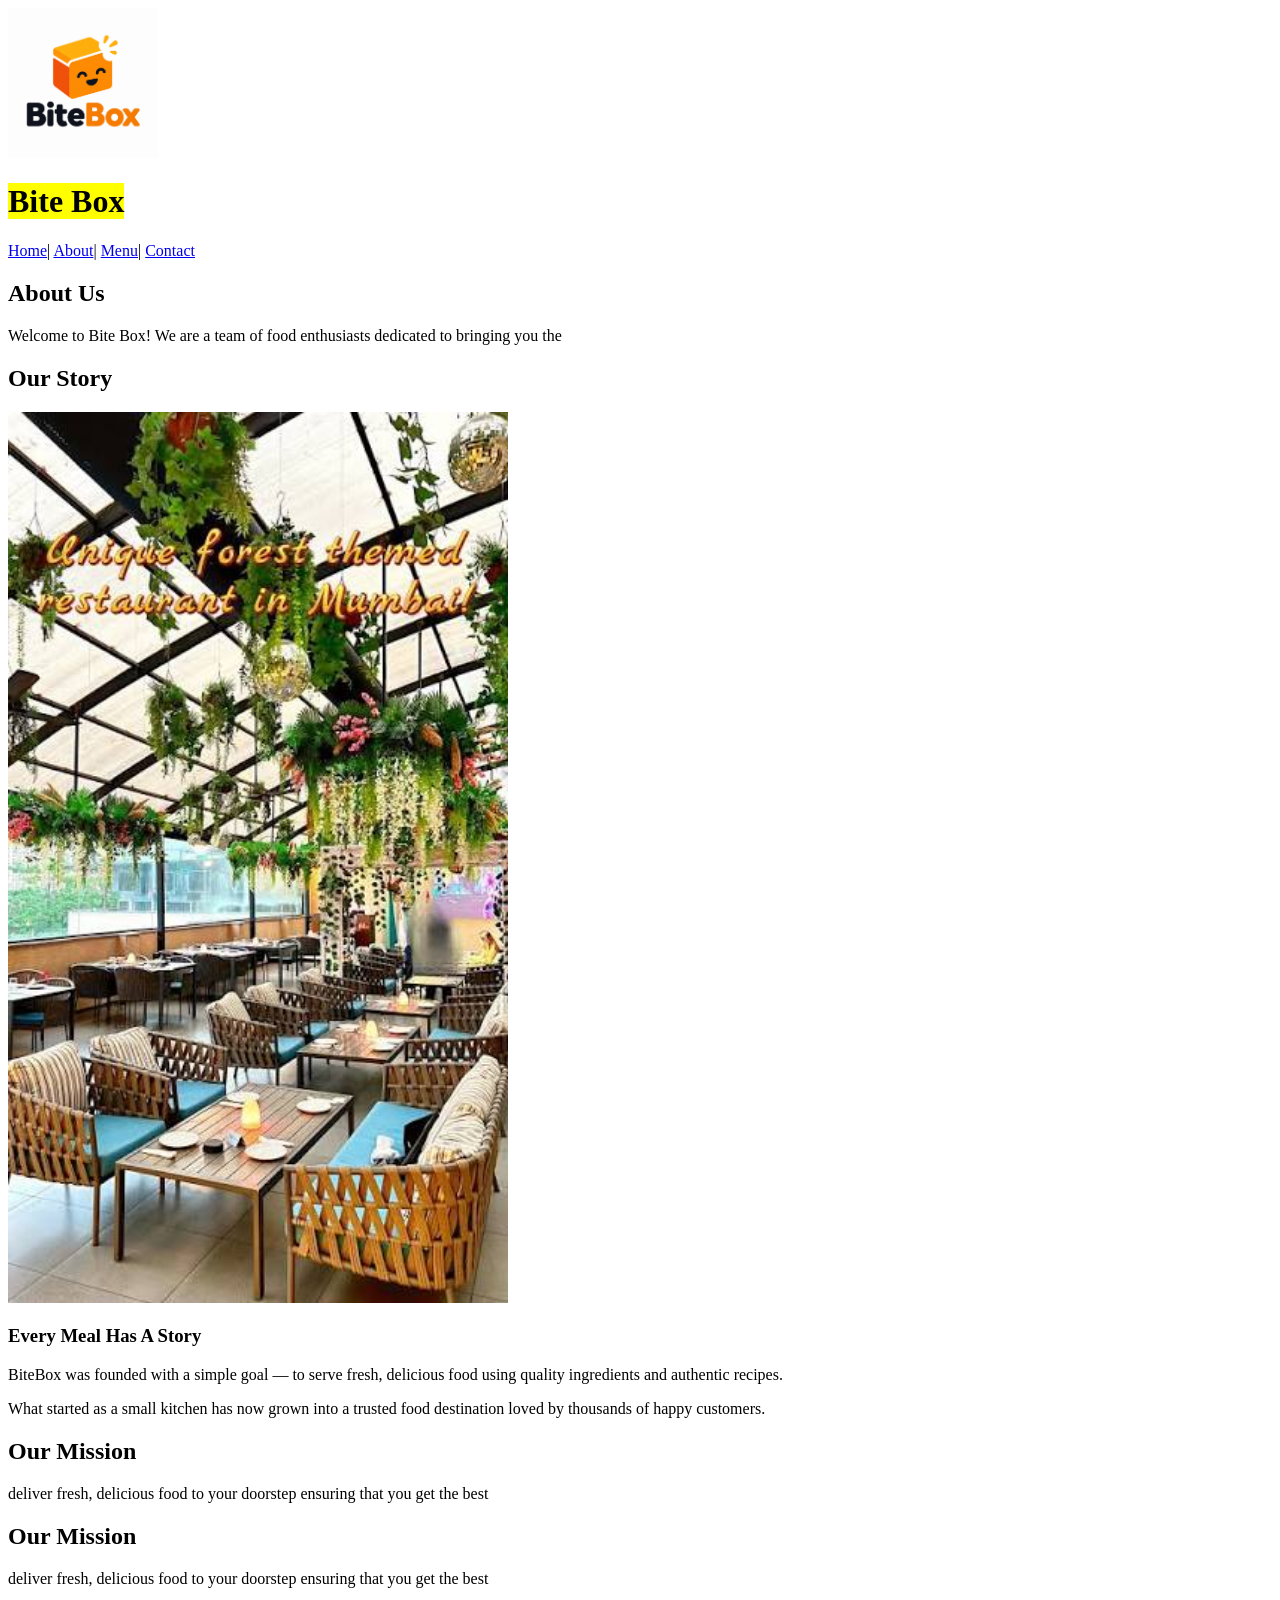
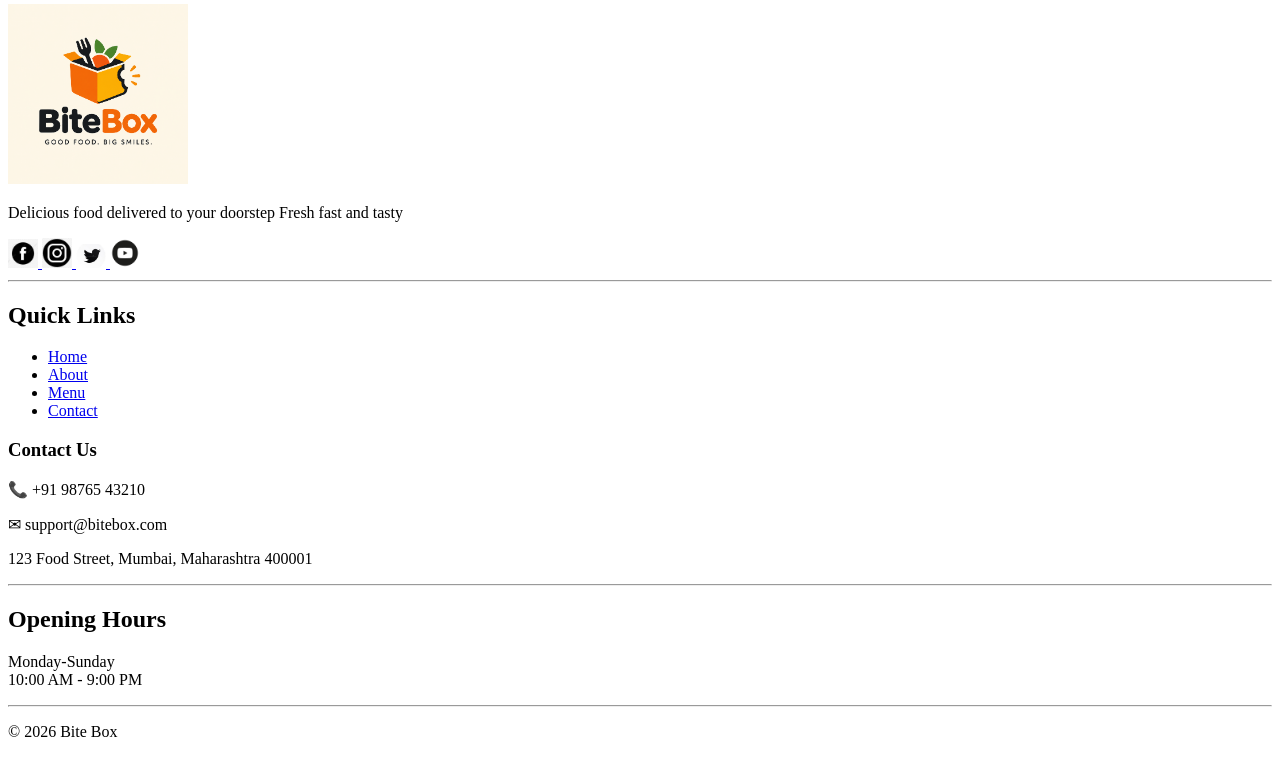
<file: About.html>
<!DOCTYPE html>
<html lang="en">
<head>
    <meta charset="UTF-8">
    <meta name="viewport" content="width=device-width, initial-scale=1.0">
    <title>Document</title>
</head>
<body>
    
<!--Bite Boc project-->

<header>

    <img src="Assests/images/logobitebox.png" alt="BiteBox Logo" width="150">  
    <h1><mark>Bite Box</mark></h1>


<!--creating links-->
  <nav>
    <a href="index.html">Home</a>|
    <a href="About.html">About</a>|
    <a href="Menu.html">Menu</a>|
    <a href="Contact.html">Contact</a>
  </nav>
</header>

<!--header end-->

<section id="about-hero">
    <h2>About Us</h2>
    <p>Welcome to Bite Box! We are a team of food enthusiasts dedicated to bringing you the</p>
</section>

<section id="story">
    <h2>Our Story</h2>
    <div>
      <img src="Assests/images/restaurant.jpg" alt="Restaurant" width="500">
      <h3>Every Meal Has A Story</h3>
      <p> BiteBox was founded with a simple goal —
          to serve fresh, delicious food using quality
          ingredients and authentic recipes.
      </p>

      <p> What started as a small kitchen has now
          grown into a trusted food destination loved
          by thousands of happy customers.
      </p>
      </div>
</section>

<!--adding mission and vision-->

<section id="mission-vision">
  
  <article>
      <h2>Our Mission</h2>
      <p>deliver fresh, delicious food to your doorstep ensuring that you get the best</p>
  </article>

  <article>
      <h2>Our Mission</h2>
      <p>deliver fresh, delicious food to your doorstep ensuring that you get the best</p>
  </article>
  

</section>

<!--footer start-->
<!--adding footer-->

<section ="footer">
        <img src="Assests/images/biteboxfreshfood.png" alt="BiteBox logo" width="180">
        <p>Delicious food delivered to your doorstep
          Fresh fast and tasty
        </p>

        <a href="#">
          <img src="Assests/images/facebook.jpg" alt="Facebook Image" width="30">
        </a>

        <a href="#">
          <img src="Assests/images/instagram.jpg" alt="Instagram Image" width="30">
        </a>

        <a href="#">
          <img src="Assests/images/twitter.jpg" alt="Twitter Image" width="30">
        </a>

        <a href="#">
          <img src="Assests/images/youtube.jpg" alt="Youtube Image" width="30">
        </a>
    </section>

    <hr>

    <section>
      <h2>Quick Links</h2>
      <ul>
      <li><a href="index.html">Home</a></li>
      <li><a href="About.html">About</a></li>
      <li><a href="Menu.html">Menu</a></li>
      <li><a href="Contact.html">Contact</a></li>
      </ul>
    </section>

    <section>
      <h3>Contact Us</h3>
      <p> &#128222; +91 98765 43210</p>
      <p> &#9993;  support@bitebox.com</p>
      <p>123 Food Street, Mumbai, Maharashtra 400001</p>
    </section>

    <!--adding contact information-->  

    <!-- <section>
      <hr>
      <h2>Contact Information</h2>
      <p>
        <strong>Phone:</strong> 123-456-7890
        <br>
        <strong>Email:</strong> info@bitebox.com
        <br>
        <strong>Address:</strong> 123 Main Street, City, State 12345
      </p>
    </section> -->


    <!--Customer Notice-->

    <!-- <aside>
      <hr>
      <p>
        <mark>Free Home Delivery Available for orders over 499</mark>
      </p>
      <p>
        Delivery Service are available from 10:00 AM to 9:00 PM
      </p>
    </aside> -->


    <section>
      <hr>
      <h2>Opening Hours</h2>
      <p>
          Monday-Sunday
          <br>
          10:00 AM - 9:00 PM
      </p>
    </section>
  </main> 

    <footer>
      <hr>
      <p>
        <p>&copy; 2026 Bite Box</p>
      </p>
    </footer>
</body>
</html>
</file>
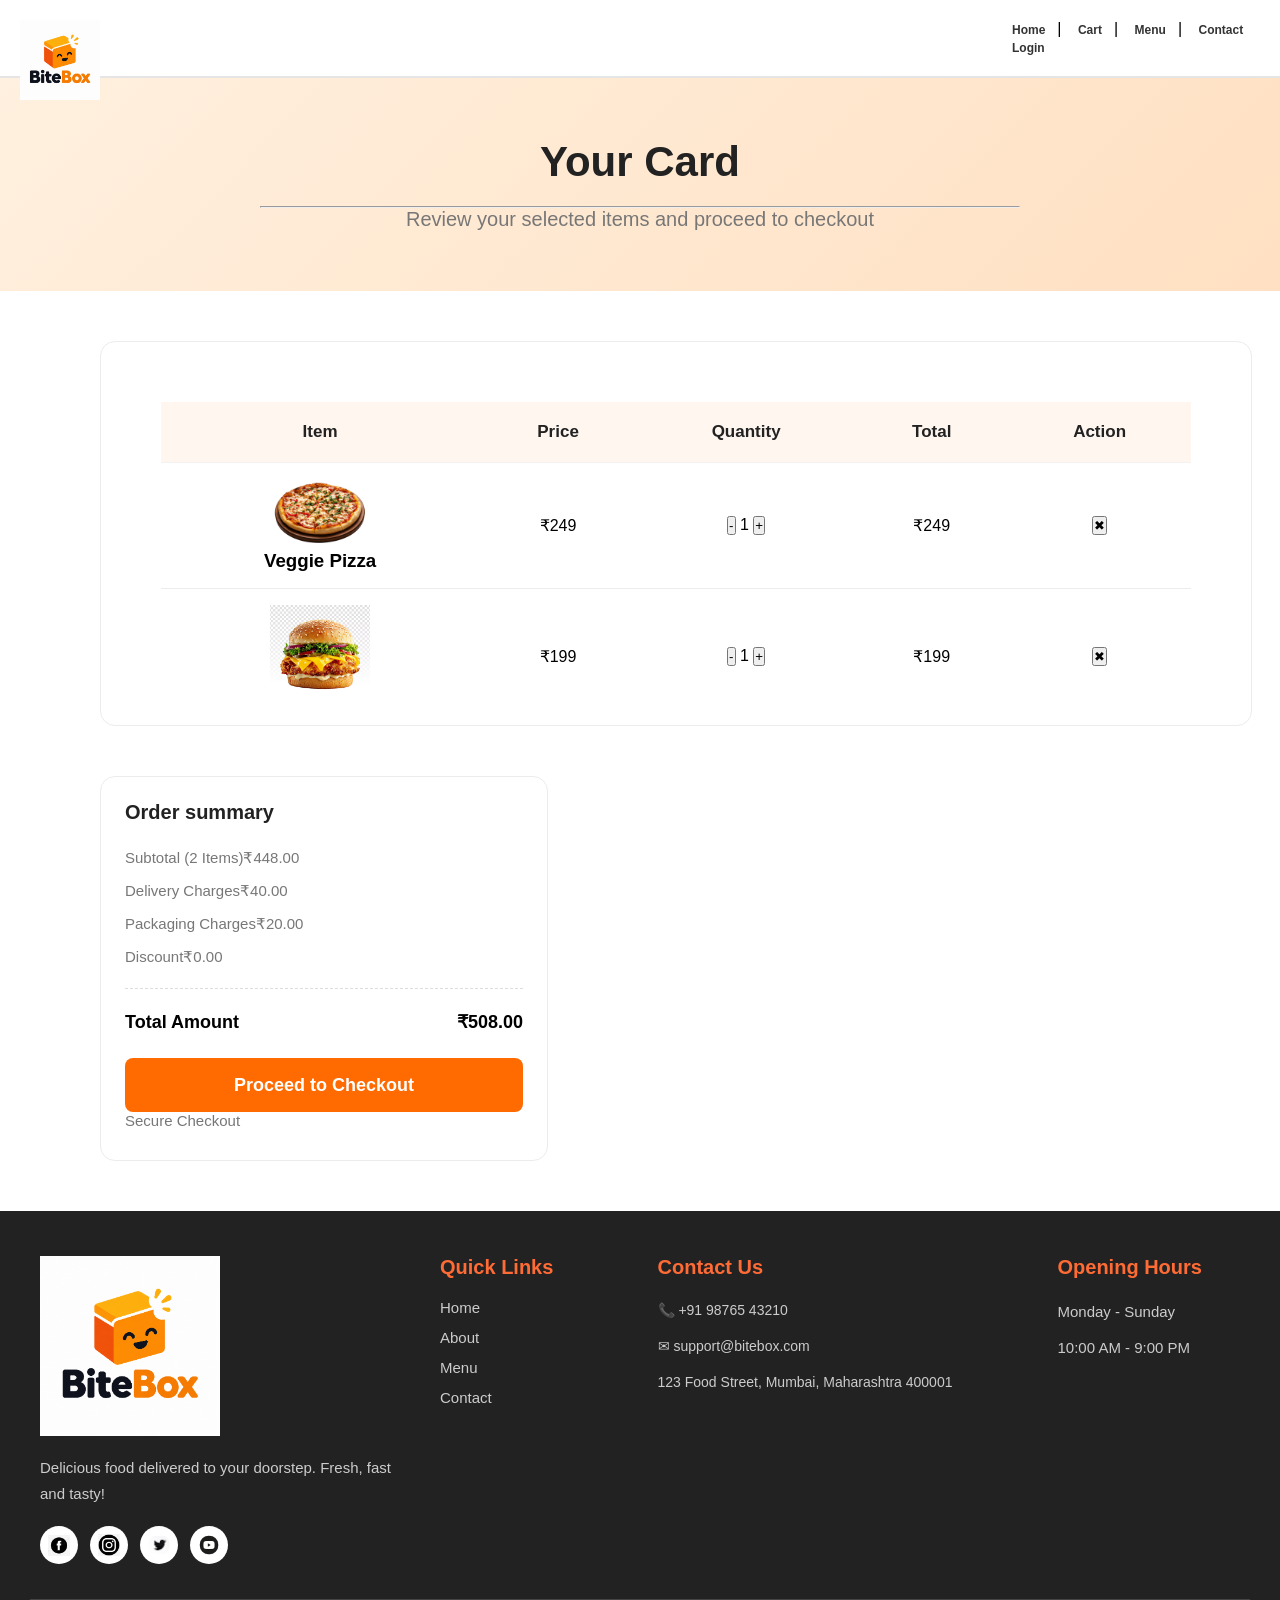
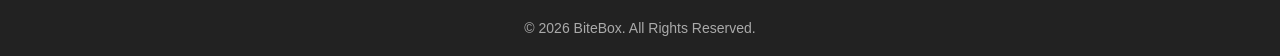
<file: Cart.html>
<!DOCTYPE html>
<html lang="en">
<head>
    <meta charset="UTF-8">
    <meta name="viewport" content="width=device-width, initial-scale=1.0">
    <title>Document</title>
    <link rel="stylesheet" href="Css/style.css">
    <script src="Js/script.js" defer></script>
</head>
<body>
    
<!-- Bite Box Project-->
<header>

    <img src="Assests/images/logobitebox.png" alt="BiteBox Logo" width="150" class="logo">  
    <!-- <h1><mark>Bite Box</mark></h1> -->


<!--creating links-->
  <nav>
    <a href="index.html">Home</a>|
    <a href="Cart.html">Cart</a>|
    <a href="Menu.html">Menu</a>|
    <a href="Contact.html">Contact</a>
    <a href="login.html">Login</a>
  </nav>
</header>

<!--header end-->


<!--hero card section-->

<section id="card-hero">
    <div class="hero-content">
        <h2>Your Card</h2>
        <hr>
        <p>Review your selected items and proceed to checkout</p>
        
        <!-- <p>Update quantities, remove items and confirm your order</p> -->
    
</section>

<!--creating card-->

<section id="shopping-cart">
    <table>
        <thead>
            <tr>
                <th>Item</th>
                <th>Price</th>
                <th>Quantity</th>
                <th>Total</th>
                <th>Action</th>
            </tr>
        </thead>
        <tbody>

            <!--Item 1-->

            <tr>
                
                <td>
                    <img src="Assests/images/pizza.png" alt="Veggie Pizza" width="100">
                    <h3>Veggie Pizza</h3>
                </td>
                <td>&#8377;249</td>
                <td class="quantity-box">
                    <button type="button" aria-label="Decrease Veggie Pizza quantity">-</button>
                    <span>1</span>
                    <button>+</button>
                </td>
                <td>&#8377;249</td>
                <td>
                    <button type="button" aria-label="Remove Veggie Pizza">&#10006;</button>
                    
                </td>
               
            </tr>

             <!--Item 2-->
            
            <tr>
                
                <td>
                    <img src="Assests/images/burger.avif" alt="Burger" width="100">
                </td>
                <td>&#8377;199</td>
                <td class="quantity-box">
                    <button type="button" aria-label="Decrease Burger quantity">-</button>
                    <span>1</span>
                    <button type="button" aria-label="Increase Burger quantity">+</button>
                </td>
                <td>&#8377;199</td>
                <td>
                    <button type="button" aria-label="Remove Burger">&#10006;</button>
                </td>
                
            </tr>
        </tbody>
    </table>
</section>

<!--creating order summary-->

<section id="order-summary">
    <h2>Order summary</h2>
    <p><span>Subtotal (2 Items)</span><span id="subtotal-amount">&#8377;0.00</span></p>

    <p><span>Delivery Charges</span><span id="delivery-amount">&#8377;0.00</span></p>

    <p><span>Packaging Charges</span><span id="packaging-amount">&#8377;0.00</span></p>
    <p><span>Discount</span><span id="discount-amount">&#8377;0.00</span></p>

    <hr>
    <h3><span>Total Amount</span><span id="total-amount">&#8377;0.00</span></h3>

    <button type="button">Proceed to Checkout</button>

    <p>Secure Checkout</p>

</section>

<!--footer start-->
<!--adding footer-->

    <footer class="footer">
    <div class="footer-container">

        <!-- About BiteBox -->
        <section class="footer-about">
            <img src="Assests/images/logobitebox.png" alt="BiteBox Logo" width="180">

            <p>
                Delicious food delivered to your doorstep.
                Fresh, fast and tasty!
            </p>

            <div class="social-icons">
                <a href="#" aria-label="Facebook">
                    <img src="Assests/images/facebook.jpg" alt="Facebook">
                </a>
                <a href="#" aria-label="Instagram">
                    <img src="Assests/images/instagram.jpg" alt="Instagram">
                </a>
                <a href="#" aria-label="Twitter">
                    <img src="Assests/images/twitter.jpg" alt="Twitter">
                </a>
                <a href="#" aria-label="YouTube">
                    <img src="Assests/images/youtube.jpg" alt="YouTube">
                </a>
            </div>
        </section>

        <!-- Quick Links -->
        <section class="footer-links">
            <h3>Quick Links</h3>
            <ul>
                <li><a href="index.html">Home</a></li>
                <li><a href="About.html">About</a></li>
                <li><a href="Menu.html">Menu</a></li>
                <li><a href="Contact.html">Contact</a></li>
            </ul>
        </section>

        <!-- Contact Information -->
        <section class="footer-contact">
            <h3>Contact Us</h3>
            <p>&#128222; +91 98765 43210</p>
            <p>✉ support@bitebox.com</p>
            <p>123 Food Street, Mumbai, Maharashtra 400001</p>
        </section>

        <!-- Opening Hours -->
        <section class="footer-hours">
            <h3>Opening Hours</h3>
            <p>Monday - Sunday</p>
            <p>10:00 AM - 9:00 PM</p>
        </section>

    </div>

    <!-- Copyright -->
    <div class="footer-bottom">
        <p>&copy; 2026 BiteBox. All Rights Reserved.</p>
    </div>
</footer>
</body>
</html>
</file>
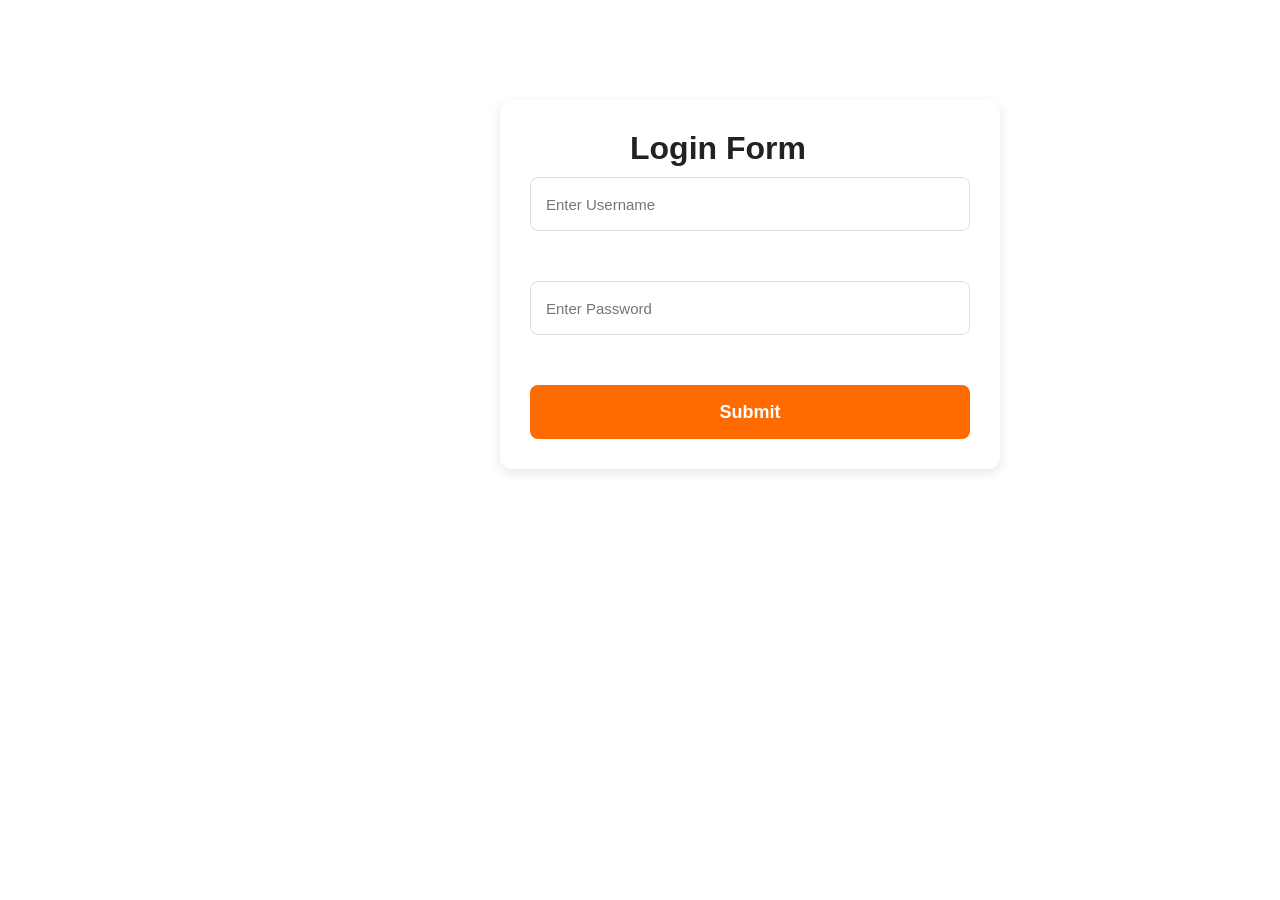
<file: login.html>
<!DOCTYPE html>
<html lang="en">
<head>
    <meta charset="UTF-8">
    <meta name="viewport" content="width=device-width, initial-scale=1.0">
    <title>Document</title>
    <link rel="stylesheet" href="Css/style.css">
</head>
<body>
    

    <div class="Login-form">
     
        <h2>Login Form</h2>
     
        
        <form action="#">

            
            <input type="text" id="name" placeholder="Enter Username">

            
            <input type="password" id="password" placeholder="Enter Password">

            <button type="submit" value="submit">Submit</button>

        </form>
    </div>

</body>
</html>
</file>
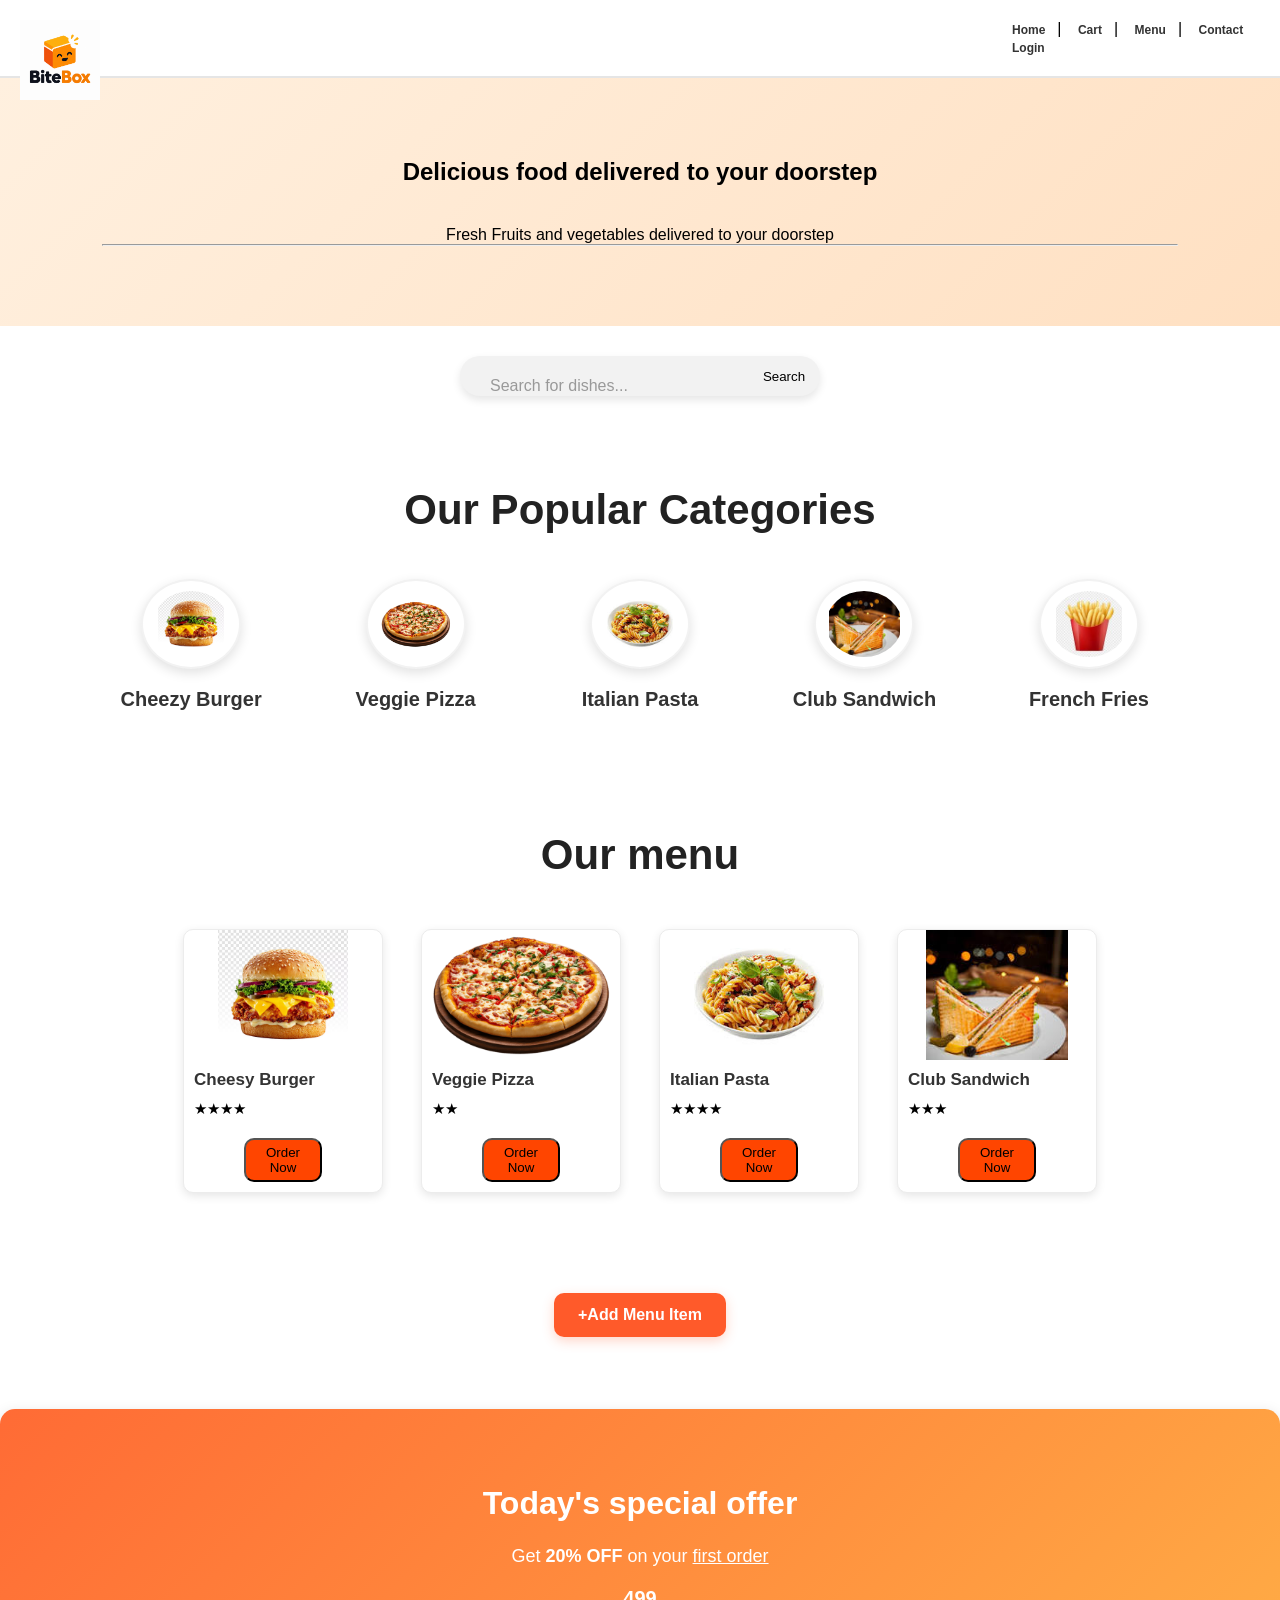
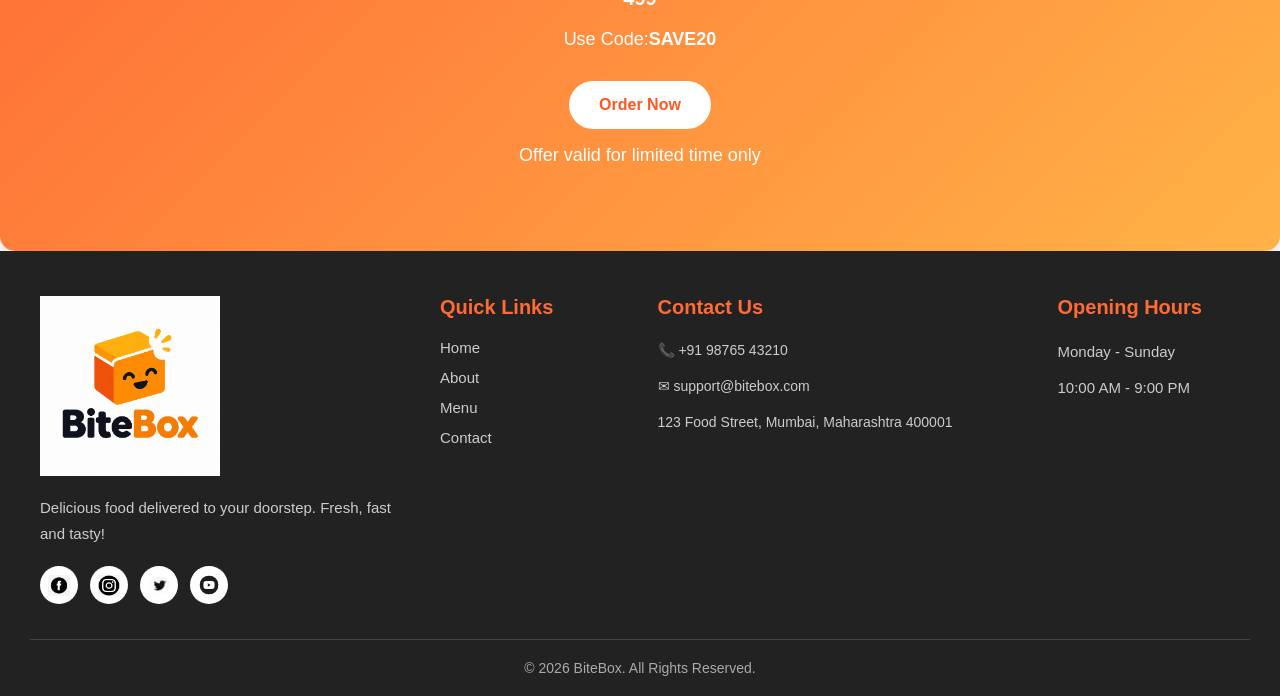
<file: Menu.html>
<!DOCTYPE html>
<html lang="en">
<head>
    <meta charset="UTF-8">
    <meta name="viewport" content="width=device-width, initial-scale=1.0">
    <title>Document</title>
    <link rel="stylesheet" href="Css/style.css">
    <script src="Js/script.js" defer></script>
</head>
<body>
    
<!--Bite Box project-->

<header>

    <img src="Assests/images/logobitebox.png" alt="BiteBox Logo" width="150" class="logo">  
    <!-- <h1><mark>Bite Box</mark></h1> -->


<!--creating links-->
  <nav>
    <a href="index.html">Home</a>|
    <a href="Cart.html">Cart</a>|
    <a href="Menu.html">Menu</a>|
    <a href="Contact.html">Contact</a>
    <a href="login.html">Login</a>
  </nav>
</header>

<!--header end-->

<!--main start-->
<section id="menu-hero">
    <h1>Delicious food delivered to your doorstep</h1>
    
    <p>Fresh Fruits and vegetables delivered to your doorstep</p>
    <hr>
</section>

<!--adding search button-->

<form class="menu-search" id="menu-search-form" role="search">
<input type="search" id="menu-search" placeholder="Search for dishes...">
    <button type="submit" id="search-button">Search</button>
</form>


<!--ending search button-->

<!--creating category section-->

<section id="categories">


  <h2>Our Popular Categories </h2>

  <article>
  <img src="Assests/images/burger.avif" alt="burger" width="250" height="180">
  <h3>Cheezy Burger</h3>
    <!-- <p>Juice grilled burger with cheese</p> -->
  </article>

  <article>
  <img src="Assests/images/pizza.png" alt="pizza" width="250" height="180">
  <h3>Veggie Pizza</h3>
    <!-- <p>Freshly baked pizza with a variety of vegetables</p> -->
  </article>

  <article>
  <img src="Assests/images/pasta.jpg" alt="pasta" width="250" height="180">
  <h3>Italian Pasta</h3>
    <!-- <p>Classic Italian pasta with rich tomato sauce</p> -->
  </article>

  <article>
  <img src="Assests/images/sandwich.jpg" alt="sandwich" width="250" height="180">
  <h3>Club Sandwich</h3>
    <!-- <p>Delicious sandwich with layers of meat, cheese and vegetables</p> -->
  </article>

  <article>
  <img src="Assests/images/fries.jpg" alt="fries" width="250" height="180">
  <h3>French Fries</h3>
    <!-- <p>Crispy and crispy French Fries</p> -->
  </article>

</section>

<!--section for our menus-->

<section id="menu-items">
    <h2>Our menu</h2>
    <div>

      <article>
          <img src="Assests/images/burger.avif" alt="burger" width="200" height="180">
          <h3>Cheesy Burger</h3>
          <p><span>&#9733;&#9733;&#9733;&#9733;</span></p>
          <button>Order Now</button>
      </article>

      <article>
          <img src="Assests/images/pizza.png" alt="pizza" width="200" height="180">
          <h3>Veggie Pizza</h3>
          <p><span>&#9733;&#9733;</span></p>
          <button>Order Now</button>
      </article>

      <article>
          <img src="Assests/images/pasta.jpg" alt="pasta" width="200" height="180">
          <h3>Italian Pasta</h3>
          <p><span>&#9733;&#9733;&#9733;&#9733;</span></p>
          <button>Order Now</button>
      </article>

      <article>
          <img src="Assests/images/sandwich.jpg" alt="sandwich" width="200" height="180">
          <h3>Club Sandwich</h3>
          <p><span>&#9733;&#9733;&#9733;</span></p>
          <button>Order Now</button>
      </article>


    </div>
</section>

<button id="add-menu-btn" type="button">
    +Add Menu Item
</button>

<div id="menu-container">
    <!-- existing hard coded menu cards -->
</div>

<div id="menu-modal">
    <form id="menu-form">
        <h2 id="modal-title">Add Menu Item</h2>

        <input id="menu-name" placeholder="Name" required>
        <input id="menu-price" type="number" placeholder="Price" required>
        <input id="menu-category" placeholder="Category" required>
        <input id="menu-rating" placeholder="Rating" required>
        <input id="menu-reviews" type="number" placeholder="Reviews" required>
        <input id="menu-image" placeholder="Image URL" required>

        <button type="submit">Save</button>
        <button type="button" id="cancel-menu-form">Cancel</button>
    </form>
</div>


<!--offer start-->

<!--today's special offer-->

<section id="offer">
      <div class="offer-content">
      
      <h2>Today's special offer</h2>
      <p>Get <b>20% OFF </b> on your <u>first order</u></p>
      <strong>499</strong>
      <p>Use Code:<strong>SAVE20</strong></p>
      <a href="Menu.html">Order Now</a>
      <p>Offer valid for limited time only</p>

      <!--<div class="offer-image">
        <img src="Assests/images/pizzadiscount.jpg" alt="Special Offer Pizza" 
        width="420" height="420">

      </div>-->

        <!--<p>Offer valid till 31<sup>st</sup>December</p>

        <p>Our beverage include H<sub>2</sub>O Fresh juice and soft drinks</p>-->

      </div>
    </section>

<!--footer start-->
<!--adding footer-->

    <footer class="footer">
    <div class="footer-container">

        <!-- About BiteBox -->
        <section class="footer-about">
            <img src="Assests/images/logobitebox.png" alt="BiteBox Logo" width="180">

            <p>
                Delicious food delivered to your doorstep.
                Fresh, fast and tasty!
            </p>

            <div class="social-icons">
                <a href="#" aria-label="Facebook">
                    <img src="Assests/images/facebook.jpg" alt="Facebook">
                </a>
                <a href="#" aria-label="Instagram">
                    <img src="Assests/images/instagram.jpg" alt="Instagram">
                </a>
                <a href="#" aria-label="Twitter">
                    <img src="Assests/images/twitter.jpg" alt="Twitter">
                </a>
                <a href="#" aria-label="YouTube">
                    <img src="Assests/images/youtube.jpg" alt="YouTube">
                </a>
            </div>
        </section>

        <!-- Quick Links -->
        <section class="footer-links">
            <h3>Quick Links</h3>
            <ul>
                <li><a href="index.html">Home</a></li>
                <li><a href="About.html">About</a></li>
                <li><a href="Menu.html">Menu</a></li>
                <li><a href="Contact.html">Contact</a></li>
            </ul>
        </section>

        <!-- Contact Information -->
        <section class="footer-contact">
            <h3>Contact Us</h3>
            <p>&#128222; +91 98765 43210</p>
            <p>✉ support@bitebox.com</p>
            <p>123 Food Street, Mumbai, Maharashtra 400001</p>
        </section>

        <!-- Opening Hours -->
        <section class="footer-hours">
            <h3>Opening Hours</h3>
            <p>Monday - Sunday</p>
            <p>10:00 AM - 9:00 PM</p>
        </section>

    </div>

    <!-- Copyright -->
    <div class="footer-bottom">
        <p>&copy; 2026 BiteBox. All Rights Reserved.</p>
    </div>
</footer>
</body>
</html>
</file>
<file: Css/style.css>
*
{
    margin: 0;
    padding: 0;
    box-sizing: border-box;
    font-family: Arial, Helvetica, sans-serif;
}

header{
    background-color: #ffffff;
    padding: 20px;
    border-bottom: 2px solid #e5e5e5;
}

.logo{
    width: 80px;
    /* height: 50px; */
    margin-right: 900px;
    float: left;
}

nav a{
    justify-content: space-between;
    text-decoration: none;
    color: #333333;
    font-size: 12px;
    font-weight: 600;
    margin: 0 12px;
}

nav a:hover{
    color: #1565c0;
    text-decoration: underline;
}

#home-hero{
    background-image: url("../Assests/images/banner.jpg");
    background-size: 100% 100%;
    background-repeat: no-repeat;
    background-position: center;
    height: 430px;
    padding: 55px 80px;
}

#home-hero h1{
    color: white;
    font-family: "Montserrat",sans-serif;
    font-size: 25px;
    font-weight: 500px;
    line-height: 58px;
    width: 650px;
    margin-bottom: 20px;
}

#home-hero h1 span{
    color: red;
    
}

#home-hero p{
    color: white;
    font-family: "Montserrat",sans-serif;
    font-size: 17px;
    font-weight: 400px;
    line-height: 20px;
    width: 650px;
    margin-bottom: 20px;

}

.hero-button{
    margin-top: 35px;
}

.hero-button a{
    display: inline-block;
    color: white;
    min-width: 180px;
    padding: 15px 30px;
    text-align: center;
    text-decoration: none;
    font-size: 18px;
    font-weight: 400;
    border-radius: 6px;
}

.menu-btn{
    background-color: maroon;
    color: white;
    margin-right: 10px;
    border: 1px solid rgb(214, 60, 13);

}

.order-btn{
    background-color: maroon;
    color: white;
    border: 1px solid rgb(214, 60, 13);
}

.menu-btn:hover{
    background-color: rgb(188, 49, 49);
}

.order-btn:hover{
    background-color: rgb(188, 49, 49);
}

#features{
    padding: 50px 8%;
    text-align: center;
    background-color: #fff8f0;
}

#features h2{
    color: #e65100;
    font-size: 32px;
    margin-bottom: 35px;
}

.feature-card{
    display: inline-block;
    vertical-align: top;
    width: 200px;
    min-height: 250px;
    margin: 12px;
    padding: 20px;
    background-color: white;
    border-radius: 12px;
    box-shadow: 0 4px 12px rgba(0, 0, 0, 0.1);
}

.feature-card img{
    width: 80px;
    height: 80px;
    object-fit: cover;
    border-radius: 80%;
}

.feature-card h3{
    color: #333;
    font-size: 18px;
}

.feature-card p{
    color: #666;
    font-size: 10px;
    line-height: 1.6;
}

.feature-card:hover{
    box-shadow: 0 4px 12px rgba(0, 0, 0, 0.3);
    transform: translateY(-4px);
}

#popular-dishes{
    padding: 70px 8%;
    text-align: center;
    background-color: #fffaf5;
    font-family: Arial, sans-serif;
    overflow-x: auto;
    white-space: nowrap;
}

#popular-dishes article{
    display: inline-block;
    vertical-align: top;
    width: 200px;
    min-height: 250px;
    margin: 12px;
    padding: 20px;
    background-color: white;
    border-radius: 12px;
    box-shadow: 0 4px 12px rgba(0, 0, 0, 0.1);
    white-space: normal;
}

#popular-dishes article h3{
    color: #333333;
    font-size: 18px;
    margin: 18px 10px;
}

#popular-dishes article p{
    color: #666666;
    font-size: 14px;
    line-height: 1.7;
    margin: 10px;
}

#offer{
    background: linear-gradient(135deg, #ff6b35, #ffb347);
    padding: 70px 8%;
    text-align: center;
    color: white;
    font-size: 20px;
    font-weight: 500;
    line-height: 1.5;
    border-radius: 15px;
    box-shadow: 0 5px 15px rgba(0, 0, 0, 0.15);
}

#offer-content{
    color: white;
}

.offer-content h2{
    font-size: 32px;
    margin-bottom: 15px;
    font-weight: bold;
}

.offer-content p{
    font-size: 18px;
    margin: 12px 0;
    line-height: 1.6;
}

.offer-content a{
    display: inline-block;
    background-color: #ffffff;
    color: #ff5722;
    text-decoration: none;
    padding: 12px 30px;
    margin-top: 15px;
    border-radius: 25px;
    font-size: 16px;
    font-weight: bold;
    transition: 0.3s ease;
}

.offer-content a:hover{
    background-color: #ff5722;
    color: #ffffff;
}

#review{
    background-color: #ffffff;
    padding: 30px 13px;
    display: flex;
    column-gap: 20px;
    justify-content: center;
}

#review h2{
    color: #e65100;
    font-size: 32px;
    margin-bottom: 35px;
}

#review article{
    display: inline-block;
    text-align: center;
    width: 200px;
    min-height: 250px;
    margin: 12px;
    padding: 20px;
    background-color: white;
    border-radius: 12px;
    box-shadow: 0 4px 12px rgba(0, 0, 0, 0.1);
    white-space: normal;
}

#review h2{
    width:100%;
    text-align:center;
    font-size:42px;
    font-weight:700;
    color:#222222;
    margin-bottom:30px;
    position:relative;
}

#review h2::after{
    content:"";
    display:block;
    width:70px;
    height:3px;
    background:#ff6b00;
    margin:10px auto 0;
}

/* Review Card */

#review article{
    width:330px;
    background:#ffffff;
    padding:22px 20px 18px;
    border-radius:12px;
    box-shadow:0 3px 12px rgba(0,0,0,0.12);
    position:relative;
}

/* Quote Icon */

#review article::before{
    content:"❝";
    position:absolute;
    top:-14px;
    left:18px;
    font-size:42px;
    color:#ff3b30;
    background:#ffffff;
    line-height:1;
    padding:0 4px;
}

/* Review Text */

#review article>p{
    font-size:15px;
    color:#444444;

    line-height:22px;
    margin:0 0 14px;
}

/* Customer Section */

#review .customer{
    display:flex;
    align-items:center;
}

/* Customer Image */

#review .customer img{
    width:46px;
    height:46px;
    border-radius:50%;
    object-fit:cover;
    margin-right:10px;
}

/* Customer Name */

#review .customer h3{
    font-size:17px;
    font-weight:700;
    color:#222222;
    margin:0 0 4px
}

/*menu-items section*/

#menu-hero{
    padding: 80px 8%;
    background: linear-gradient(135deg, #fff0df, #ffe0c2);
    text-align: center;

}

#menu-hero p {
    margin-top: 40px;
}

#categories{
    background-color: #ffffff;
    padding: 60px 30px;
    text-align: center;
    overflow-x: auto;
    white-space: nowrap;
}

#categories h2{
    font-size: 42px;
    font-weight: 700;
    color: #222222;
    margin-bottom: 45px;
}

#categories article{
    text-align: center;
    display: inline-block;
    vertical-align: top;
    width: 18%;
    min-width: 220px;
    margin-top: 0 1%;
    white-space: normal;
}

#categories article img{
    width: 100px;
    height: 90px;
    padding: 10px;
    background: #ffffff;
    border: 2px solid #f2f2f2;
    border-radius: 50%;
    object-fit: contain;
    box-shadow: 0 4px 12px rgba(0, 0, 0, 0.12);
    margin-bottom: 15px;

}

#categories article h3{
    font-size: 20px;
    font-weight: 600;
    color: #333333;
}

#categories article img:hover{
    box-shadow: 0 8px rgba(0, 0, 0, 0.18);
}

#menu-items{
    background: #ffffff;
    padding: 60px 25px;
    text-align: center;
}

#menu-items h2{
    font-size: 42px;
    font-weight: 700;
    color: #222222;
    margin-bottom: 40px;
}

#menu-items > div{
    display: flex;
    justify-content: center;
    flex-wrap: wrap;
    gap: 18px;
}

#menu-items article{
    width: 200px;
    background: #ffffff;
    border: 1px solid #ececec;
    border-radius: 10px;
    overflow: hidden;
    box-shadow: 0 3px 10px rgba(0, 0, 0, 0.10);
    text-align: left;
    position: relative;
    margin: 10px;
}

#menu-items article img{
    width: 100%;
    height: 130px;
    object-fit: contain;
    display: block;
}

#menu-items article h3{
    font-size: 17px;
    font-weight: 600;
    color: #333333;
    margin: 10px;
}

#menu-items article p{
    font-size: 15px;
    margin: 10px;
}

#menu-items article button{
    background-color: orangered;
    margin: 10px 60px;
    padding: 5px;
    border-radius: 10px;
}

#menu-items article button:hover{
    background-color: #ffffff;
}

/*********start cart page formatting**********/

#card-hero{
    padding: 60px 25px;
    text-align: center;
    background: linear-gradient(135deg, #fff0df, #ffe0c2);
}

#card-hero h2{
    font-size: 42px;
    font-weight: 700;
    color: #222222;
    margin-bottom: 20px;
}

#card-hero p{
    font-size: 20px;
    font-weight: 400;
}

#shopping-cart{
    /* padding: 60px; */
    width: 90%;
    background: #ffffff;
    border: 1px solid #ececec;
    border-radius: 15px;
    padding: 60px;
    height: 385px;
    margin-left: 100px;
    margin-top: 50px;
    margin-bottom: 50px;

}

#shopping-cart table{
    width: 100%;
    border-collapse: collapse;
}

#shopping-cart thead{
    background: #fff6ef;
}

#shopping-cart th{
    padding: 20px 15px;
    font-size: 17px;
    font-weight: 600;
    color: #222;
    border-bottom: 1px solid #f2f2f2;
    text-align: center;
}

#shopping-cart td{
    padding: 16px;
    border-top: 1px solid #ececec;
    vertical-align: middle;
    text-align: center;
}

.cart-item{
    display: flex;
    align-items: center;
    gap: 16px;
}

.cart-item img{
    width: 100px;
    height: 90px;
    object-fit: cover;
    border-radius: 10px;
}

.cart-item h3{

    font-size: 17px;
    font-weight: 600;
    color: #333333;
    margin-bottom: 5px;
}

.cart-item p{
    font-size: 15px;
    color: #777777;
    margin-bottom: 5px;
}

#order-summary{
    width: 35%;
    background: #ffffff;
    border: 1px solid #ececec;
    border-radius: 15px;
    padding: 24px;
    height: 385px;
    margin-left: 100px;
    margin-top: 20px;
    margin-bottom: 50px;
}

#order-summary h2{
    font-size: 20px;
    margin-bottom: 25px;
    color: #222;
}

#order-summary p{
    font-size: 15px;
    color: #777777;
    margin-bottom: 15px;
    display: flex;
}

#order-summary hr{
    margin: 22px 0;
    border: none;
    border-top: 1px dashed #ddd;
}

#order-summary h3{
    display: flex;
    justify-content: space-between;
    align-items: center;
    font-size: 18px;
    margin-bottom: 25px;
}

#order-summary button{
    width: 100%;
    height: 54px;

    display: flex;
    justify-content: center;
    align-items: center;

    border: none;
    border-radius: 8px;

    background: #ff6b00;
    color: #ffffff;

    font-size: 18px;
    font-weight: 600;
    font-family: 'Poppins', sans-serif;

    cursor: pointer;
}

#contact-hero{
    padding: 72px 8%;
    background: linear-gradient(135deg, #fff0df, #ffe0c2);
    text-align: center;
}

.hero-content{
    max-width: 760px;
    margin: 0 auto;
}

.hero-content h2{
    font-size: 42px;
    font-weight: 700;
    color: #222222;
    margin-bottom: 20px;
}

.hero-content p{
    font-size: 20px;
    font-weight: 400;
    color: #777777;
}

#contact-info{
    padding-top: 42px;
    padding-bottom: 42px;
}

.section-title{
    margin: 0 auto 35px;
    text-align: center;
}

.section-title h4{
    margin-bottom: 10px;
    color: #ff6b35;
    font-size: 16px;
    text-transform: uppercase;
    letter-spacing: 1px;
}

.section-title h2{
    font-size: 32px;
    font-weight: 700;
    color: #222222;
}

.contact-container{
    display: grid;
    grid-template-columns: repeat(3, 1fr);
    gap: 35px;
    max-width: 1200px;
    margin: 0 auto;
}

.contact-container article{
    padding: 30px;
    background-color: #ffffff;
    border-radius: 12px;
    box-shadow: 0 4px 12px rgba(0, 0, 0, 0.1);
    text-align: center;
}

.contact-container article h3{
    font-size: 22px;
}

.contact-container article p{
    font-size: 15px;
    color: #777777;
    margin: 15px 0 20px;
}

#business-hours table{
    width: 100%;
    border-collapse: collapse;
}

#business-hours td{
    padding: 5px 3px;
    border-bottom: 1px solid #eeeeee;
}

/**********start contact form***********/

#contact-form form{
    display: grid;
    grid-template-columns: 1fr;
    gap: 10px;
    max-width: 500px;
    margin: 0 auto;
    padding: 30px;
    background-color: #ffffff;
    border-radius: 12px;
    box-shadow: 0 4px 12px rgba(0, 0, 0, 0.1);
}

#contact-form label{
    align-self: start;
    font-size: 14px;
    font-weight: 600;
    color: #333333;
}

#contact-form input{
    width: 100%;
    height: 54px;
    padding: 0 15px;
    border: 1px solid #dddddd;
    border-radius: 8px;
    font-size: 15px;
    color: #333333;
    font-family: 'Poppins', sans-serif;
}

#contact-form textarea{
    width: 100%;
    height: 54px;
    padding: 0 15px;
    border: 1px solid #dddddd;
    border-radius: 8px;
    font-size: 15px;
    color: #333333;
    font-family: 'Poppins', sans-serif;

}

#contact-form button{
    width: 100%;
    height: 54px;
    display: flex;
    justify-content: center;
    align-items: center;
    border: none;
    border-radius: 8px;
    background: #ff6b00;
    color: #ffffff;
    font-size: 18px;
    font-weight: 600;
    font-family: 'Poppins', sans-serif;
    cursor: pointer;
}

#contact-form button:hover{
    background-color: #f98c8c;

}

#google-map iframe{
    margin: 50px 100px;
    display: block;
    width: (100%, 480px);
    height: 400px;
    border-radius: 12px;
}

.Login-form{
    display: grid;
    grid-template-columns: 1fr;
    gap: 10px;
    max-width: 500px;
    margin-top: 100px;
    margin-bottom: 200px;
    padding: 30px;
    background-color: #ffffff;
    border-radius: 12px;
    box-shadow: 0 4px 12px rgba(0, 0, 0, 0.1);
    margin-left: 500px;


}


.Login-form input{
    width: 100%;
    height: 54px;
    padding: 0 15px;
    border: 1px solid #dddddd;
    border-radius: 8px;
    font-size: 15px;
    color: #333333;
    font-family: 'Poppins', sans-serif;
    margin-bottom: 50px;
}

.Login-form h2{
    font-size: 32px;
    font-weight: 700;
    color: #222222;
    margin-left: 100px;
}

.Login-form button{
    width: 100%;
    height: 54px;
    display: flex;
    justify-content: center;
    align-items: center;
    border: none;
    border-radius: 8px;
    background: #ff6b00;
    color: #ffffff;
    font-size: 18px;
    font-weight: 600;
    font-family: 'Poppins', sans-serif;
    cursor: pointer;
}

/* Footer Main Section */

/* Footer Main Section */
.footer {
    background-color: #222222;
    color: #ffffff;
    padding: 45px 30px 0;
    font-family: Arial, sans-serif;
}

/* Footer Container */
.footer-container {
    max-width: 1200px;
    margin: 0 auto;
    display: grid;
    grid-template-columns: 2fr 1fr 2fr 1fr;
    gap: 35px;
    padding-bottom: 35px;
}

/* Footer Headings */
.footer h3 {
    color: #ff6b35;
    font-size: 20px;
    margin-bottom: 20px;
}

/* About Section */
.footer-about img {
    max-width: 180px;
    height: auto;
}

.footer-about p {
    color: #cccccc;
    font-size: 15px;
    line-height: 1.7;
    margin: 15px 0;
}

/* Social Media Icons */
.social-icons {
    display: flex;
    gap: 12px;
    margin-top: 20px;
}

.social-icons a {
    display: inline-flex;
    align-items: center;
    justify-content: center;
    width: 38px;
    height: 38px;
    background-color: #ffffff;
    border-radius: 50%;
    transition: 0.3s ease;
}

.social-icons img {
    width: 22px;
    height: 22px;
    object-fit: contain;
}

.social-icons a:hover {
    background-color: #ff6b35;
    transform: translateY(-4px);
}

/* Quick Links */
.footer-links ul {
    list-style: none;
    padding: 0;
    margin: 0;
}

.footer-links li {
    margin-bottom: 12px;
}

.footer-links a {
    color: #cccccc;
    text-decoration: none;
    font-size: 15px;
    transition: 0.3s ease;
}

.footer-links a:hover {
    color: #ff6b35;
    padding-left: 5px;
}

/* Contact Section */
.footer-contact p {
    color: #cccccc;
    font-size: 14px;
    line-height: 1.7;
    margin-bottom: 12px;
    overflow-wrap: anywhere;
}

/* Opening Hours */
.footer-hours p {
    color: #cccccc;
    font-size: 15px;
    line-height: 1.7;
    margin-bottom: 10px;
}

/* Copyright Section */
.footer-bottom {
    border-top: 1px solid #444444;
    text-align: center;
    padding: 20px 10px;
}

.footer-bottom p {
    color: #aaaaaa;
    font-size: 14px;
    margin: 0;
}

@media (max-width: 800px) {
    .footer-container {
        grid-template-columns: repeat(2, minmax(0, 1fr));
        gap: 28px;
    }
}

@media (max-width: 500px) {
    .footer-container {
        grid-template-columns: 1fr;
    }
}

/*  make the website as responsive***/

/*****for 900px******/

@media (max-width: 900px) {
    header {
        display: flex;
        align-items: center;
        justify-content: space-between;
        gap: 20px;
    }

    .logo {
        float: none;
        flex: 0 0 auto;
        margin-right: 0;
    }

    nav {
        display: flex;
        flex-wrap: wrap;
        justify-content: flex-end;
        gap: 8px 16px;
    }

    nav a {
        margin: 0;
    }

    #home-hero {
        height: auto;
        min-height: 360px;
        padding: 48px 8%;
    }

    #home-hero h1,
    #home-hero p {
        width: min(100%, 650px);
    }

    .hero-button {
        display: flex;
        flex-wrap: wrap;
        gap: 10px;
    }

    .hero-button a {
        min-width: 0;
    }

    #features {
        display: flex;
        flex-wrap: wrap;
        justify-content: center;
    }

    #features h2 {
        flex: 0 0 100%;
    }

    #popular-dishes {
        overflow-x: visible;
        white-space: normal;
    }

    #reviews {
        display: grid;
        grid-template-columns: repeat(2, minmax(0, 1fr));
        align-items: stretch;
    }

    #reviews h2 {
        grid-column: 1 / -1;
    }

    #reviews article {
        width: auto;
        margin: 12px 0;
    }
}

/*****for 600px*****/

@media (max-width: 600px) {
    header {
        flex-direction: column;
        padding: 16px;
    }

    nav {
        justify-content: center;
    }

    #home-hero {
        min-height: 0;
        padding: 40px 6%;
        background-position: 60% center;
    }

    #home-hero h1 {
        font-size: clamp(28px, 8vw, 40px);
        line-height: 1.2;
    }

    #home-hero p {
        font-size: 16px;
        line-height: 1.5;
    }

    .hero-button {
        margin-top: 24px;
    }

    .hero-button a {
        flex: 1 1 180px;
        padding: 12px 18px;
        font-size: 16px;
    }

    #features,
    #popular-dishes {
        padding: 40px 5%;
    }

    #features h2,
    #reviews h2 {
        font-size: clamp(28px, 7vw, 36px);
    }

    .feature-card {
        width: min(100%, 300px);
        margin: 10px 0;
    }

    #popular-dishes article {
        width: min(100%, 300px);
        margin: 10px;
    }

    #offer {
        padding: 48px 6%;
        font-size: 18px;
    }

    .offer-content h2 {
        font-size: 28px;
    }

    #reviews {
        grid-template-columns: 1fr;
        padding: 44px 6%;
        gap: 12px;
    }
}

.menu-search{
    display: flex;
    justify-content: center;
    margin-bottom: 20px;
    width: 360px;
    height: 40px;
    margin: 30px auto;
    background-color: #f2f2f2;
    border-radius: 20px;
    padding: 10px;
    box-shadow: 0 4px 8px rgba(0, 0, 0, 0.1);
}

.menu-search input{
    flex: 1;
    padding: 20px;
    border: none;
    outline: none;
    font-size: 16px;
    background-color: transparent;
    color: #333;
}

.menu-search input::placeholder{
    color: #999;
}

.menu-search button{
    width: 52px;
    height: 100%;
    display: flex;
    justify-content: center;
    align-items: center;
    border: none;
    border-radius: 50%;
    background-color: transparent;
    cursor: pointer;
}

.menu-search button::hover{
    color: #ff6b00;
}

.menu-search button img{
    width: 20px;
    height: 20px;
    object-fit: contain;
}

#menu-modal {
    position: fixed;
    inset: 0;
    z-index: 1000;
    display: none;
    align-items: center;
    justify-content: center;
    padding: 24px;
    overflow-y: auto;
    background: rgba(17, 24, 39, 0.65);
    backdrop-filter: blur(3px);
}

#menu-modal.show {
    display: flex;
}

#menu-form {
    width: min(100%, 480px);
    max-height: 100%;
    overflow-y: auto;
    padding: 32px;
    border: 1px solid #f1e5dc;
    border-radius: 18px;
    background: #ffffff;
    box-shadow: 0 20px 60px rgba(0, 0, 0, 0.25);
}

#menu-form h2 {
    margin-bottom: 24px;
    color: #242424;
    font-size: 26px;
    line-height: 1.25;
}

#menu-form input {
    display: block;
    width: 100%;
    min-height: 48px;
    margin-bottom: 14px;
    padding: 12px 14px;
    border: 1px solid #d8d8d8;
    border-radius: 9px;
    background: #ffffff;
    color: #252525;
    font: inherit;
}

#menu-form input::placeholder {
    color: #777777;
}

#menu-form input:focus {
    border-color: #ff6b35;
    outline: 3px solid rgba(255, 107, 53, 0.18);
}

#menu-form button {
    min-height: 46px;
    margin: 10px 8px 0 0;
    padding: 11px 22px;
    border: 1px solid transparent;
    border-radius: 9px;
    font: inherit;
    font-weight: 700;
    cursor: pointer;
    transition: background-color 0.2s ease, transform 0.2s ease;
}

#menu-form button[type="submit"] {
    background: #ff5a2a;
    color: #ffffff;
}

#menu-form button[type="submit"]:hover {
    background: #e9471b;
    transform: translateY(-1px);
}

#menu-form #cancel-menu-form {
    border-color: #dedede;
    background: #f5f5f5;
    color: #333333;
}

#menu-form #cancel-menu-form:hover {
    background: #e9e9e9;
}

#menu-form button:focus-visible {
    outline: 3px solid rgba(255, 107, 53, 0.35);
    outline-offset: 2px;
}

#menu-container {
    display: flex;
    flex-wrap: wrap;
    justify-content: center;
    gap: 18px;
    padding: 0 24px 48px;
}

#menu-container .api-menu-card {
    width: 220px;
    overflow: hidden;
    border: 1px solid #ececec;
    border-radius: 12px;
    background: #ffffff;
    box-shadow: 0 3px 10px rgba(0, 0, 0, 0.1);
}

#menu-container .api-menu-card img {
    display: block;
    width: 100%;
    height: 120px;
    object-fit: cover;
}

#menu-container .menu-actions {
    display: flex;
    gap: 8px;
    padding: 8px 12px 0;
}

#menu-container .menu-actions button,
#menu-container .add-to-cart {
    min-height: 40px;
    border: 0;
    border-radius: 8px;
    font: inherit;
    font-weight: 700;
    cursor: pointer;
    transition: background-color 0.2s ease, transform 0.2s ease;
}

#menu-container .menu-actions button {
    flex: 1;
}

#menu-container .update-menu-btn {
    background: #2563eb;
    color: #ffffff;
}

#menu-container .update-menu-btn:hover {
    background: #1d4ed8;
}

#menu-container .delete-menu-btn {
    background: #fee2e2;
    color: #b91c1c;
}

#menu-container .delete-menu-btn:hover {
    background: #fecaca;
}

#menu-container .add-to-cart {
    display: block;
    width: calc(100% - 24px);
    margin: 10px 12px 14px;
    background: #ff5a2a;
    color: #ffffff;
}

#menu-container .add-to-cart:hover {
    background: #e9471b;
    transform: translateY(-1px);
}

#menu-container .menu-actions button:focus-visible,
#menu-container .add-to-cart:focus-visible {
    outline: 3px solid rgba(255, 107, 53, 0.4);
    outline-offset: 2px;
}

#add-menu-btn {
    display: block;
    margin: 30px auto 24px;
    padding: 13px 24px;
    border: 0;
    border-radius: 10px;
    background: #ff5a2a;
    box-shadow: 0 4px 12px rgba(255, 90, 42, 0.25);
    color: #ffffff;
    font: inherit;
    font-size: 16px;
    font-weight: 700;
    cursor: pointer;
    transition: background-color 0.2s ease, box-shadow 0.2s ease, transform 0.2s ease;
}

#add-menu-btn:hover {
    background: #e9471b;
    box-shadow: 0 6px 16px rgba(255, 90, 42, 0.32);
    transform: translateY(-2px);
}

#add-menu-btn:focus-visible {
    outline: 3px solid rgba(255, 107, 53, 0.4);
    outline-offset: 3px;
}

body.dark-theme #menu-form {
    border-color: #374151;
    background: #1f2937;
}

body.dark-theme #menu-form h2 {
    color: #f3f4f6;
}

body.dark-theme #menu-form input {
    border-color: #4b5563;
    background: #111827;
    color: #f3f4f6;
}

body.dark-theme #menu-form input::placeholder {
    color: #9ca3af;
}

body.dark-theme #menu-form #cancel-menu-form {
    border-color: #4b5563;
    background: #374151;
    color: #f3f4f6;
}

body.dark-theme #menu-form #cancel-menu-form:hover {
    background: #4b5563;
}

body.dark-theme #menu-container .api-menu-card {
    border-color: #374151;
    background: #1f2937;
}

body.dark-theme #menu-container .delete-menu-btn {
    background: #7f1d1d;
    color: #fee2e2;
}

body.dark-theme #menu-container .delete-menu-btn:hover {
    background: #991b1b;
}

@media (max-width: 500px) {
    #menu-modal {
        padding: 16px;
    }

    #menu-form {
        padding: 24px 20px;
    }

    #menu-form h2 {
        font-size: 23px;
    }

    #menu-container {
        padding-right: 16px;
        padding-left: 16px;
    }
}
</file>
